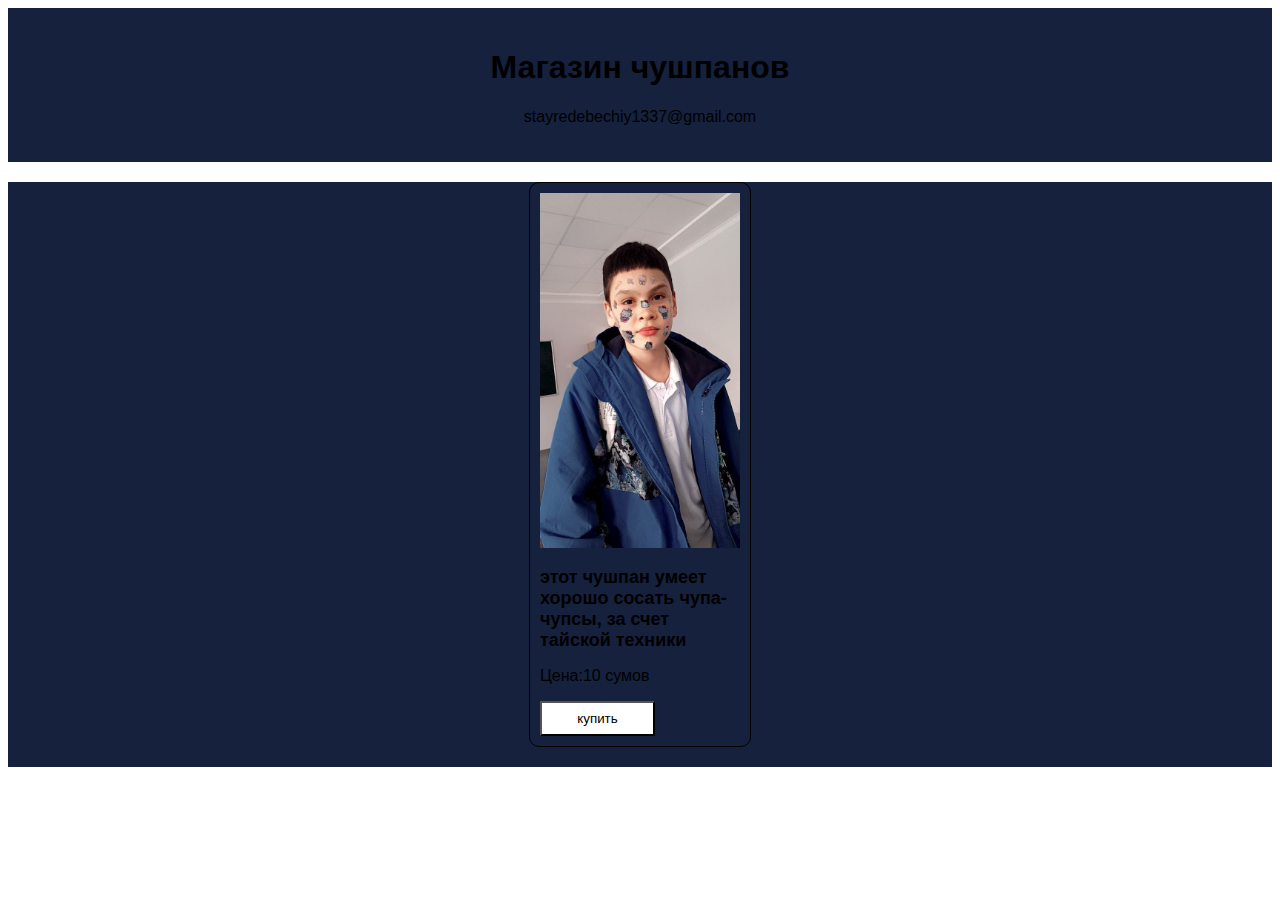
<file: index.html>
<!DOCTYPE html>
<html>
<head>
    <link rel="stylesheet" href="style.css">
    <style>
        body {
            font-family: Arial, sans-serif;
        }
        .header {
            background-color: #16213e;
            text-align: center;
            padding: 20px;
        }
        .product-grid {
            display: flex;
            flex-wrap: wrap;
            justify-content: space-around;
            margin-top: 20px;
            background-color: #16213e;
        }
        .product-card {
            border: 1px solid #000000;
            border-radius: 10px;
            width: 200px;
            margin-bottom: 20px;
            padding: 10px;
            background-color: #16213e;
        }
        .product-card img {
            width: 100%;
        }
        .product-card h2 {
            font-size: 18px;
            color: #000000;
        }
        .product-card p {
            font-size: 16px;
            color: #000000;
        }
    </style>
</head>
<body>
    <div class="header">
        <h1>Магазин чушпанов</h1>
        <p>stayredebechiy1337@gmail.com</p>
    </div>
    <div class="product-grid">
        <div class="product-card">
            <img src="chushpan.jpg" alt="отшитый 1">
            <h2>этот чушпан умеет хорошо сосать чупа-чупсы, за счет тайской техники</h2>
            <p>Цена:10 сумов</p>
            <button class="btn"><a href="index1.html">купить</a></button>
        </div>
    </div>
</body>
</html>
</file>
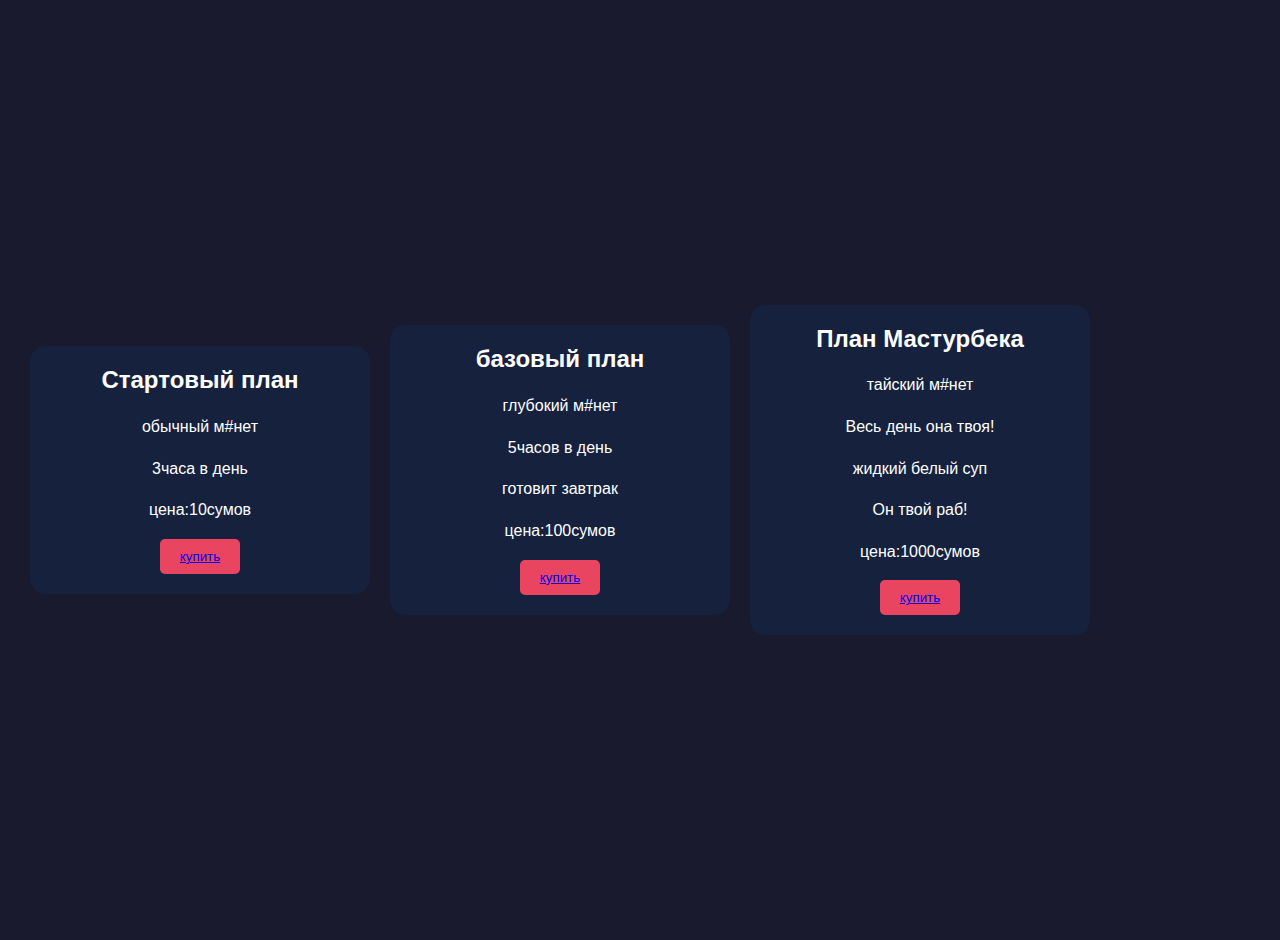
<file: index1.html>
<!DOCTYPE html>
<html>
<head>
    <style>
        body {
            background-color: #1a1a2e;
            color: white;
            font-family: Arial, sans-serif;
            display: flex;
            flex-direction: column; /* Изменено: блоки теперь идут в столбец */
            align-items: center;
            height: 100vh;
            margin: 0;
            padding: 20px; /* Добавлено: отступ для тела */
        }
        .plan {
            background-color: #16213e;
            border-radius: 15px;
            width: 100%; /* Изменено: блоки теперь занимают всю ширину экрана */
            padding: 20px;
            margin: 10px;
            text-align: center;
            transition: transform 0.3s ease-in-out;
        }
        .plan:hover {
            transform: scale(1.05);
        }
        .plan h2 {
            margin-top: 0;
        }
        .plan p {
            line-height: 1.6;
        }
        .plan button {
            background-color: #e94560;
            color: white;
            border: none;
            border-radius: 5px;
            padding: 10px 20px;
            cursor: pointer;
        }

        /* Добавлено: медиа-запрос для больших экранов */
        @media (min-width: 600px) {
            body {
                flex-direction: row; /* Блоки идут в ряд на больших экранах */
            }
            .plan {
                width: 300px; /* Блоки имеют фиксированную ширину на больших экранах */
            }
        }
    </style>
</head>
<body>
    <div class="plan">
        <h2>Стартовый план</h2>
        <p>обычный м#нет</p>
        <p>3часа в день</p>
        <p>цена:10сумов</p>
        <button><a href="index2.html">купить</a></button>
    </div>
    <div class="plan">
        <h2>базовый план</h2>
        <p>глубокий м#нет</p>
        <p>5часов в день</p>
        <p>готовит завтрак</p>
        <p>цена:100сумов</p>
        <button><a href="index2.html">купить</a></button>
    </div>
    <div class="plan">
        <h2>План Мастурбека</h2>
        <p>тайский м#нет</p>
        <p>Весь день она твоя!</p>
        <p>жидкий белый суп</p>
        <p>Он твой раб!</p>
        <p>цена:1000сумов</p>
        <button><a href="index2.html">купить</a></button>
    </div>
</body>
</html>
</file>
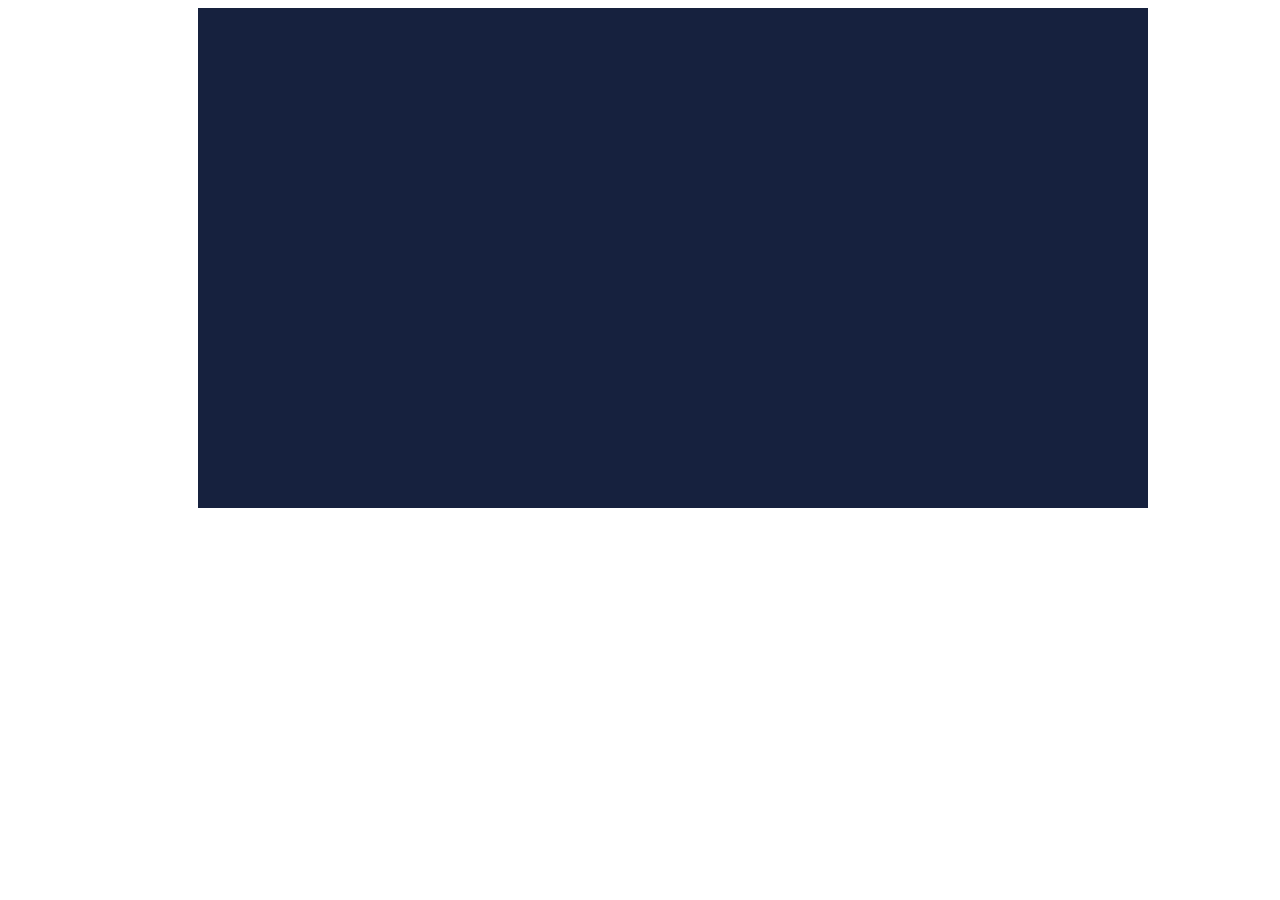
<file: index2.html>
<!DOCTYPE html>
<html lang="en">
<head>
  <meta charset="UTF-8">
  <meta name="viewport" content="width=device-width, initial-scale=1.0">
  <title>Document</title>
  <link rel="stylesheet" href="style2.css">
</head>
<body>
  <div class="message-container">
    <div class="message"><h1>Спасибо что приобрели наш товар!</h1></div>
    <div class="message"><h1>ваш товар приедет в течении 24часа</h1></div>
  </div>
  
</body>
</html>
</file>
<file: style.css>
button{

height: 35px;
width: 115px;
background-color: white;


}

button:hover{

transition: 0.5;
background-color: red;
transform: scale(1.1);

}

a{

text-decoration: none;
color: black;

}
</file>
<file: style2.css>
.message-container {
  display: flex;
  flex-direction: column;
  text-align: center;
  background-color: #16213e;
  width: 950px;
  height: 500px;
  margin-left: 190px;
}

.message {
  opacity: 0;
  animation: fade-in 0.7s ease-in-out forwards;
  text-align: center;
  background-color: #16213e;
  align-items: center;
}

@keyframes fade-in {
  from {
    opacity: 0;
    transform: translateY(20px);
  }
  to {
    opacity: 1;
    transform: translateY(0);
  }
}
</file>
